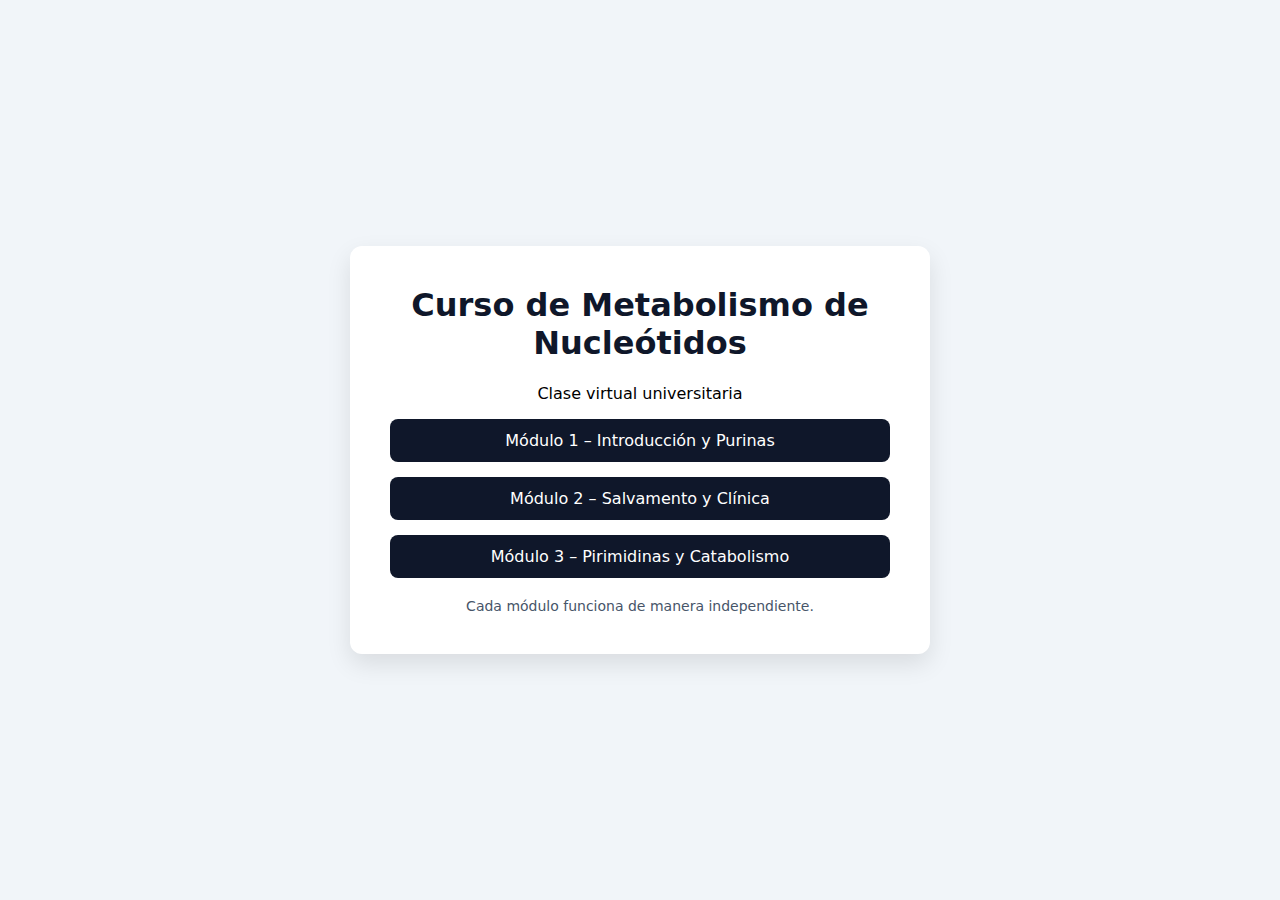
<file: index.html>
<!DOCTYPE html>
<html lang="es">
<head>
<meta charset="UTF-8">
<title>Curso Metabolismo de Nucleótidos</title>
<style>
body{
  margin:0;
  font-family:system-ui, Arial;
  background:#f1f5f9;
  display:flex;
  justify-content:center;
  align-items:center;
  height:100vh;
}
.card{
  background:white;
  padding:40px;
  border-radius:12px;
  box-shadow:0 10px 25px rgba(0,0,0,.1);
  text-align:center;
  max-width:500px;
}
h1{margin-top:0;color:#0f172a}
a{
  display:block;
  margin:15px 0;
  padding:12px;
  background:#0f172a;
  color:white;
  text-decoration:none;
  border-radius:8px;
}
a:hover{background:#1e293b}
.note{
  margin-top:20px;
  font-size:14px;
  color:#475569;
}
</style>
</head>
<body>
  <div class="card">
    <h1>Curso de Metabolismo de Nucleótidos</h1>
    <p>Clase virtual universitaria</p>

    <a href="../FASE1/index.html">Módulo 1 – Introducción y Purinas</a>
    <a href="../FASE2/index.html">Módulo 2 – Salvamento y Clínica</a>
    <a href="../FASE3/index.html">Módulo 3 – Pirimidinas y Catabolismo</a>

    <div class="note">
      Cada módulo funciona de manera independiente.
    </div>
  </div>
</body>
</html>
</file>
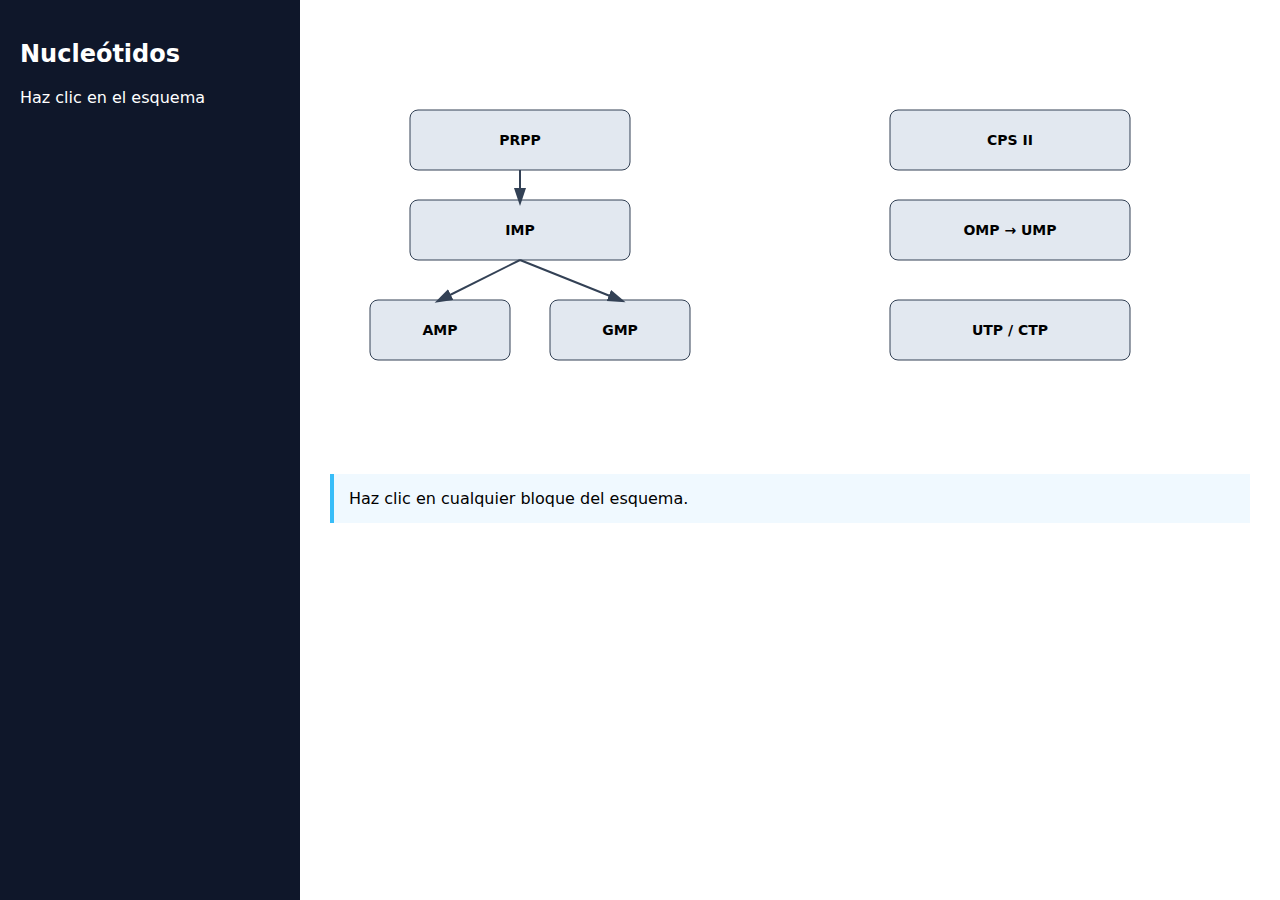
<file: FASE1/index.html>
<!DOCTYPE html>
<html lang="es">
<head>
<meta charset="UTF-8">
<title>Esquema General Interactivo</title>
<link rel="stylesheet" href="assets/css/style.css">
</head>
<body>
<div class="app">
  <aside class="sidebar">
    <h2>Nucleótidos</h2>
    <p>Haz clic en el esquema</p>
  </aside>

  <main class="content">

<svg width="900" height="420" xmlns="http://www.w3.org/2000/svg">
  <style>
    .box { fill:#e2e8f0; stroke:#334155; rx:8; cursor:pointer; }
    .box:hover { fill:#bae6fd; }
    .label { font-size:14px; font-weight:bold; }
    .arrow { stroke:#334155; stroke-width:2; marker-end:url(#arrow); }
  </style>
  <defs>
    <marker id="arrow" markerWidth="10" markerHeight="10" refX="6" refY="3"
      orient="auto" markerUnits="strokeWidth">
      <path d="M0,0 L0,6 L9,3 z" fill="#334155"/>
    </marker>
  </defs>

  <!-- Purinas -->
  <rect x="80" y="80" width="220" height="60" class="box" onclick="info('PRPP')"/>
  <text x="190" y="115" text-anchor="middle" class="label">PRPP</text>

  <rect x="80" y="170" width="220" height="60" class="box" onclick="info('IMP')"/>
  <text x="190" y="205" text-anchor="middle" class="label">IMP</text>

  <rect x="40" y="270" width="140" height="60" class="box" onclick="info('AMP')"/>
  <text x="110" y="305" text-anchor="middle" class="label">AMP</text>

  <rect x="220" y="270" width="140" height="60" class="box" onclick="info('GMP')"/>
  <text x="290" y="305" text-anchor="middle" class="label">GMP</text>

  <line x1="190" y1="140" x2="190" y2="170" class="arrow"/>
  <line x1="190" y1="230" x2="110" y2="270" class="arrow"/>
  <line x1="190" y1="230" x2="290" y2="270" class="arrow"/>

  <!-- Pirimidinas -->
  <rect x="560" y="80" width="240" height="60" class="box" onclick="info('CPS2')"/>
  <text x="680" y="115" text-anchor="middle" class="label">CPS II</text>

  <rect x="560" y="170" width="240" height="60" class="box" onclick="info('UMP')"/>
  <text x="680" y="205" text-anchor="middle" class="label">OMP → UMP</text>

  <rect x="560" y="270" width="240" height="60" class="box" onclick="info('CTP')"/>
  <text x="680" y="305" text-anchor="middle" class="label">UTP / CTP</text>
</svg>

<div id="infoBox" class="info">
  Haz clic en cualquier bloque del esquema.
</div>

  </main>
</div>

<script src="assets/js/app.js"></script>
</body>
</html>
</file>
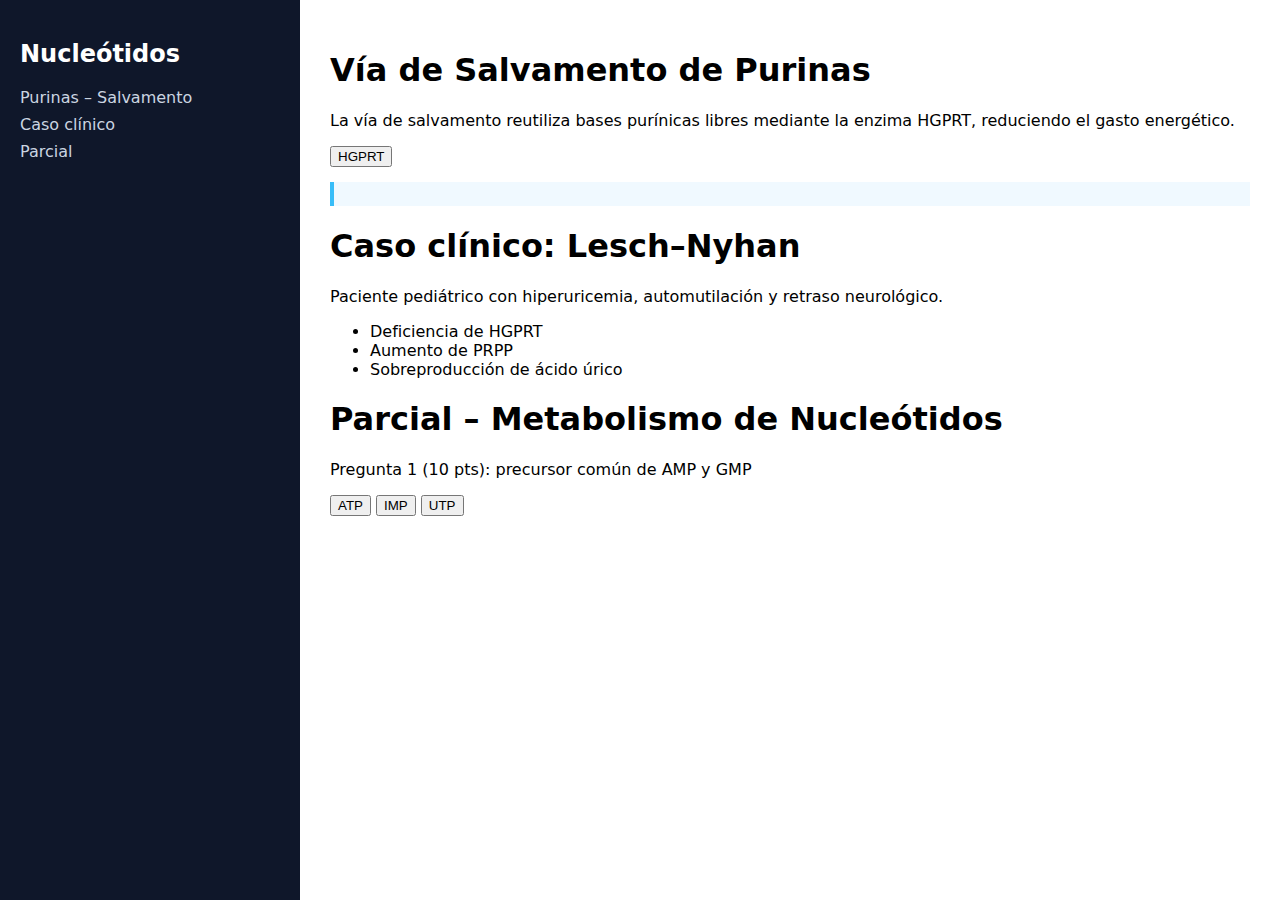
<file: FASE2/index.html>
<!DOCTYPE html>
<html lang="es">
<head>
<meta charset="UTF-8">
<title>Nucleótidos – Fase 2</title>
<link rel="stylesheet" href="assets/css/style.css">
</head>
<body>
<div class="app">
  <aside class="sidebar">
    <h2>Nucleótidos</h2>
    <nav>
      <a href="#salvamento">Purinas – Salvamento</a>
      <a href="#clinica">Caso clínico</a>
      <a href="#parcial">Parcial</a>
    </nav>
  </aside>

  <main class="content">
    <section id="salvamento">
      <h1>Vía de Salvamento de Purinas</h1>
      <p>
        La vía de salvamento reutiliza bases purínicas libres mediante la enzima HGPRT,
        reduciendo el gasto energético.
      </p>
      <button onclick="info('HGPRT')">HGPRT</button>
      <div id="infoBox" class="info"></div>
    </section>

    <section id="clinica">
      <h1>Caso clínico: Lesch–Nyhan</h1>
      <p>
        Paciente pediátrico con hiperuricemia, automutilación y retraso neurológico.
      </p>
      <ul>
        <li>Deficiencia de HGPRT</li>
        <li>Aumento de PRPP</li>
        <li>Sobreproducción de ácido úrico</li>
      </ul>
    </section>

    <section id="parcial">
      <h1>Parcial – Metabolismo de Nucleótidos</h1>
      <p>Pregunta 1 (10 pts): precursor común de AMP y GMP</p>
      <button onclick="score('ATP')">ATP</button>
      <button onclick="score('IMP')">IMP</button>
      <button onclick="score('UTP')">UTP</button>
      <p id="scoreBox"></p>
    </section>
  </main>
</div>

<script src="assets/js/app.js"></script>
</body>
</html>
</file>
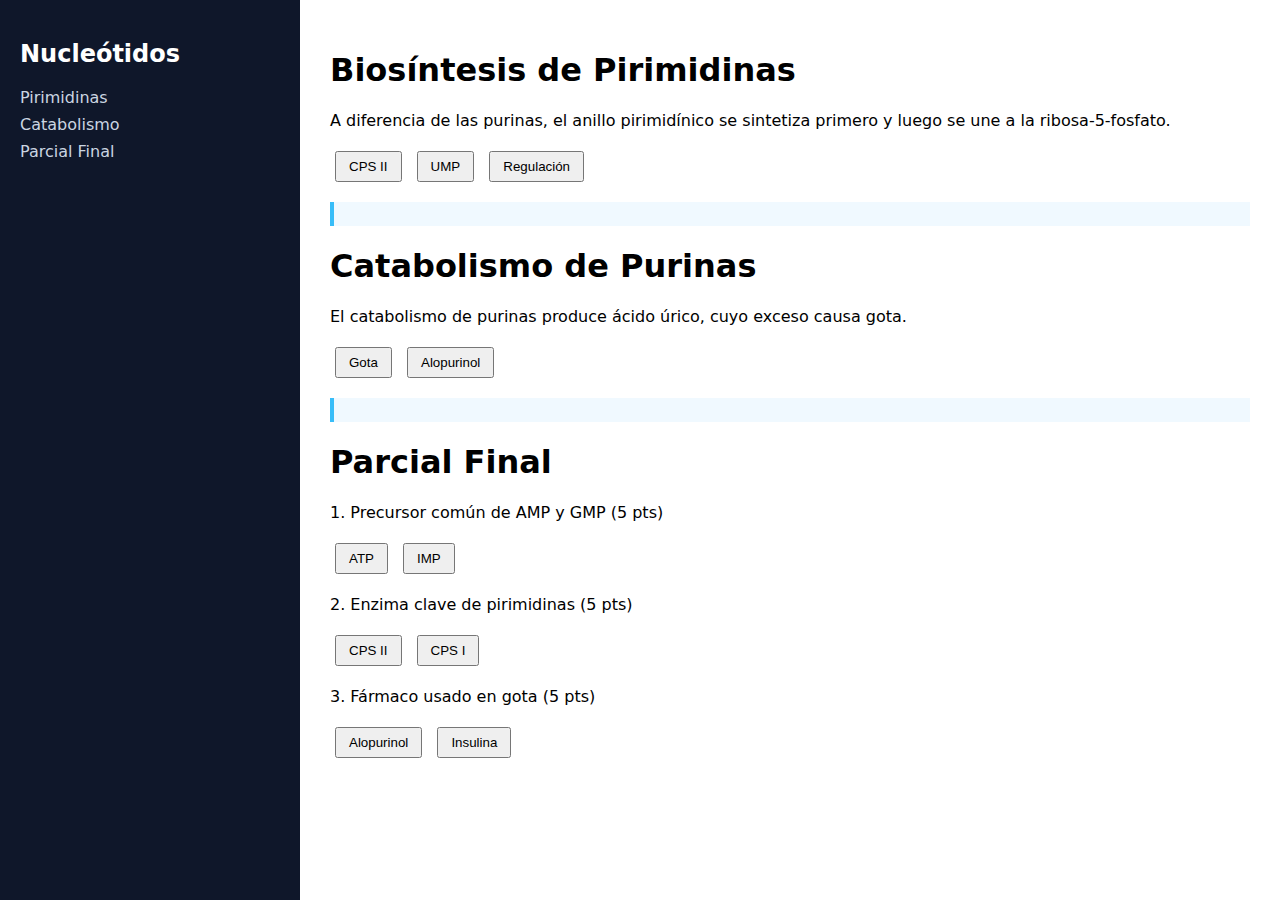
<file: FASE3/index.html>
<!DOCTYPE html>
<html lang="es">
<head>
<meta charset="UTF-8">
<title>Nucleótidos – Fase 3</title>
<link rel="stylesheet" href="assets/css/style.css">
</head>
<body>
<div class="app">
  <aside class="sidebar">
    <h2>Nucleótidos</h2>
    <nav>
      <a href="#pirimidinas">Pirimidinas</a>
      <a href="#catabolismo">Catabolismo</a>
      <a href="#final">Parcial Final</a>
    </nav>
  </aside>

  <main class="content">

    <section id="pirimidinas">
      <h1>Biosíntesis de Pirimidinas</h1>
      <p>
        A diferencia de las purinas, el anillo pirimidínico se sintetiza primero
        y luego se une a la ribosa-5-fosfato.
      </p>

      <button onclick="info('CPS2')">CPS II</button>
      <button onclick="info('UMP')">UMP</button>
      <button onclick="info('REG')">Regulación</button>

      <div id="infoBox" class="info"></div>
    </section>

    <section id="catabolismo">
      <h1>Catabolismo de Purinas</h1>
      <p>
        El catabolismo de purinas produce ácido úrico, cuyo exceso causa gota.
      </p>

      <button onclick="infoCat('gota')">Gota</button>
      <button onclick="infoCat('alopurinol')">Alopurinol</button>

      <div id="catBox" class="info"></div>
    </section>

    <section id="final">
      <h1>Parcial Final</h1>

      <p>1. Precursor común de AMP y GMP (5 pts)</p>
      <button onclick="q1('ATP')">ATP</button>
      <button onclick="q1('IMP')">IMP</button>

      <p>2. Enzima clave de pirimidinas (5 pts)</p>
      <button onclick="q2('CPS2')">CPS II</button>
      <button onclick="q2('CPS1')">CPS I</button>

      <p>3. Fármaco usado en gota (5 pts)</p>
      <button onclick="q3('alopurinol')">Alopurinol</button>
      <button onclick="q3('insulina')">Insulina</button>

      <p id="scoreBox"></p>
    </section>

  </main>
</div>

<script src="assets/js/app.js"></script>
</body>
</html>
</file>
<file: FASE1/assets/css/style.css>
body{margin:0;font-family:system-ui;background:#f1f5f9}
.app{display:flex;height:100vh}
.sidebar{width:260px;background:#0f172a;color:#fff;padding:20px}
.content{flex:1;padding:30px;background:#fff}
.info{margin-top:20px;padding:15px;border-left:4px solid #38bdf8;background:#f0f9ff}
</file>
<file: FASE2/assets/css/style.css>
body{margin:0;font-family:system-ui;background:#f1f5f9}
.app{display:flex;height:100vh}
.sidebar{width:260px;background:#0f172a;color:#fff;padding:20px}
.sidebar a{color:#cbd5e1;display:block;margin:8px 0;text-decoration:none}
.content{flex:1;padding:30px;background:#fff}
.info{margin-top:15px;padding:12px;border-left:4px solid #38bdf8;background:#f0f9ff}
</file>
<file: FASE3/assets/css/style.css>
body{margin:0;font-family:system-ui;background:#f1f5f9}
.app{display:flex;height:100vh}
.sidebar{width:260px;background:#0f172a;color:#fff;padding:20px}
.sidebar a{color:#cbd5e1;display:block;margin:8px 0;text-decoration:none}
.content{flex:1;padding:30px;background:#fff}
.info{margin-top:15px;padding:12px;border-left:4px solid #38bdf8;background:#f0f9ff}
button{margin:5px;padding:6px 12px}
</file>
